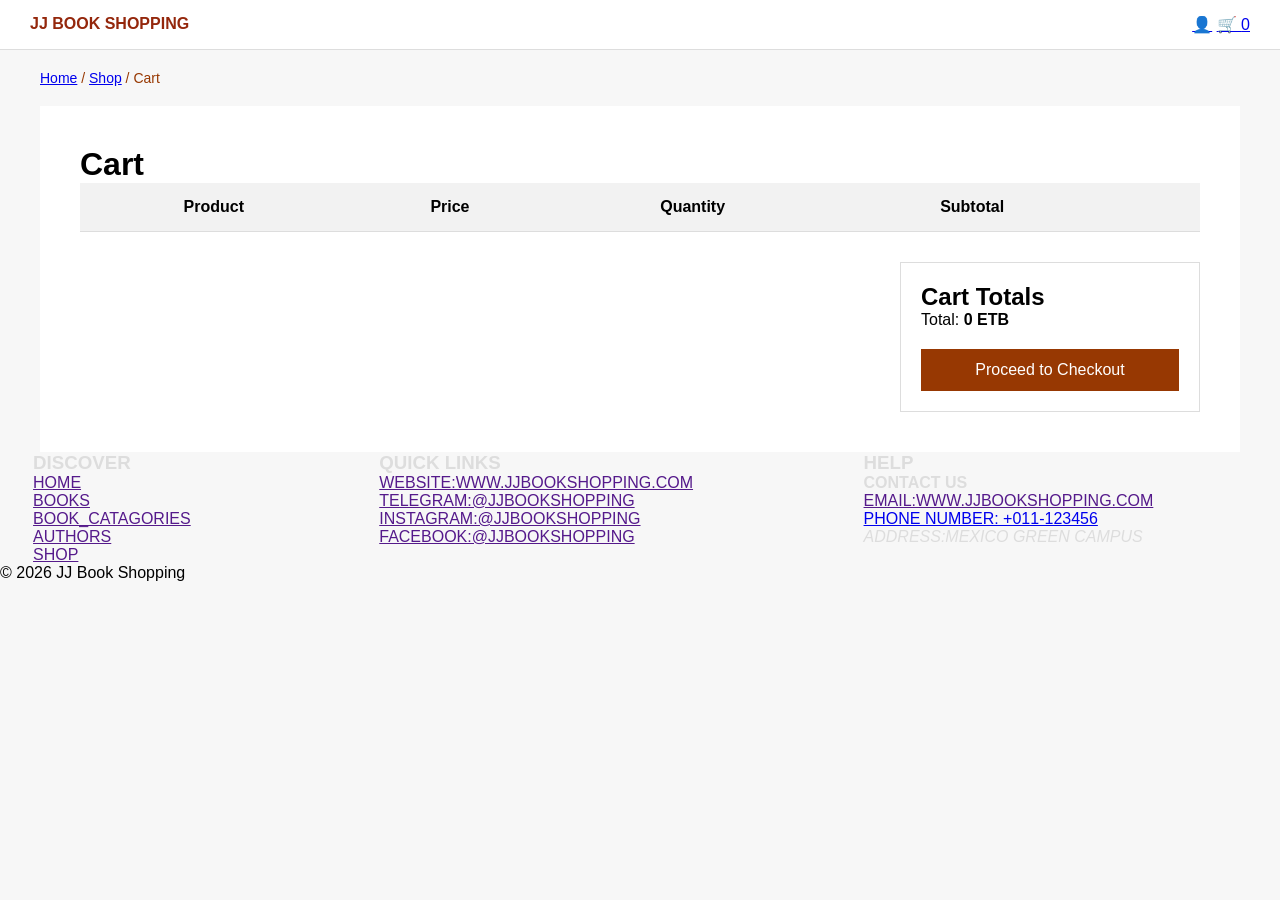
<file: cart/cart.html>
<!DOCTYPE html>
<html lang="en">
<head>
  <meta charset="UTF-8">
  <title>Cart</title>
  <meta name="viewport" content="width=device-width, initial-scale=1.0">
  <link rel="stylesheet" href="cart.css">
</head>
<body>

<!-- HEADER -->
<header class="header">
  <div class="logo">JJ BOOK SHOPPING</div>
  <div class="icons">
    <a href="../login/login.html">👤</a>
    <a href="cart.html">🛒 <span id="cartCount">0</span></a>
  </div>
</header>

<!-- BREADCRUMB -->
<nav class="breadcrumb">
  <a href="../index.html">Home</a> /
  <a href="../book/books.html">Shop</a> /
  <span>Cart</span>
</nav>

<!-- CART -->
<main class="cart-wrapper">

  <h1>Cart</h1>

  <table class="cart-table">
    <thead>
      <tr>
        <th>Product</th>
        <th>Price</th>
        <th>Quantity</th>
        <th>Subtotal</th>
        <th></th>
      </tr>
    </thead>

    <tbody id="cartItems">
      <!-- JS inserts rows -->
    </tbody>
  </table>

  <!-- TOTAL -->
  <div class="cart-totals">
    <h2>Cart Totals</h2>
    <p>Total: <strong id="cartTotal">0 ETB</strong></p>
    <a href="../checkout/checkout.html" class="checkout-btn">Proceed to Checkout</a>
  </div>

</main>
<!-- LOGIN MODAL -->
<div id="loginModal" class="modal">
  <div class="modal-box">
    <h3>Sign in required</h3>
    <p>Please sign in to continue checkout</p>

    <button onclick="goSignIn()">Sign In</button>
    <button class="close" onclick="closeModal()">Cancel</button>
  </div>
</div>
    <footer class="footer">
      <div class="foot">
        <div class="discover">
          <nav>
            <h3>DISCOVER </h3>
            <a href="">HOME</a>
            <a href="">BOOKS</a>
            <a href="">BOOK_CATAGORIES</a>
            <a href="">AUTHORS</a>
            <a href="">SHOP</a>
          </nav>
        </div>
        <div class="quicklink">
          <nav>
            <H3>QUICK LINKS</H3>
            <a href="">WEBSITE:WWW.JJBOOKSHOPPING.COM</a>
            <a href="">TELEGRAM:@JJBOOKSHOPPING</a>
            <a href="">INSTAGRAM:@JJBOOKSHOPPING</a>
            <a href="">FACEBOOK:@JJBOOKSHOPPING</a>
          </nav>
        </div>
        <div class="help">
          <NAV>
            <H3>HELP</H3>
            <h4>CONTACT US</h4>
            <a href="">EMAIL:WWW.JJBOOKSHOPPING.COM</a>
            <a href="TELL:+011-123456">PHONE NUMBER: +011-123456</a>
           <address> ADDRESS:MEXICO GREEN CAMPUS</address>
            <a href=""></a>
          </NAV>
        </div>
      </div>
      <p>© 2026 JJ Book Shopping</p>
    </footer>
<script src="cart.js"></script>
</body>
</html>
</file>
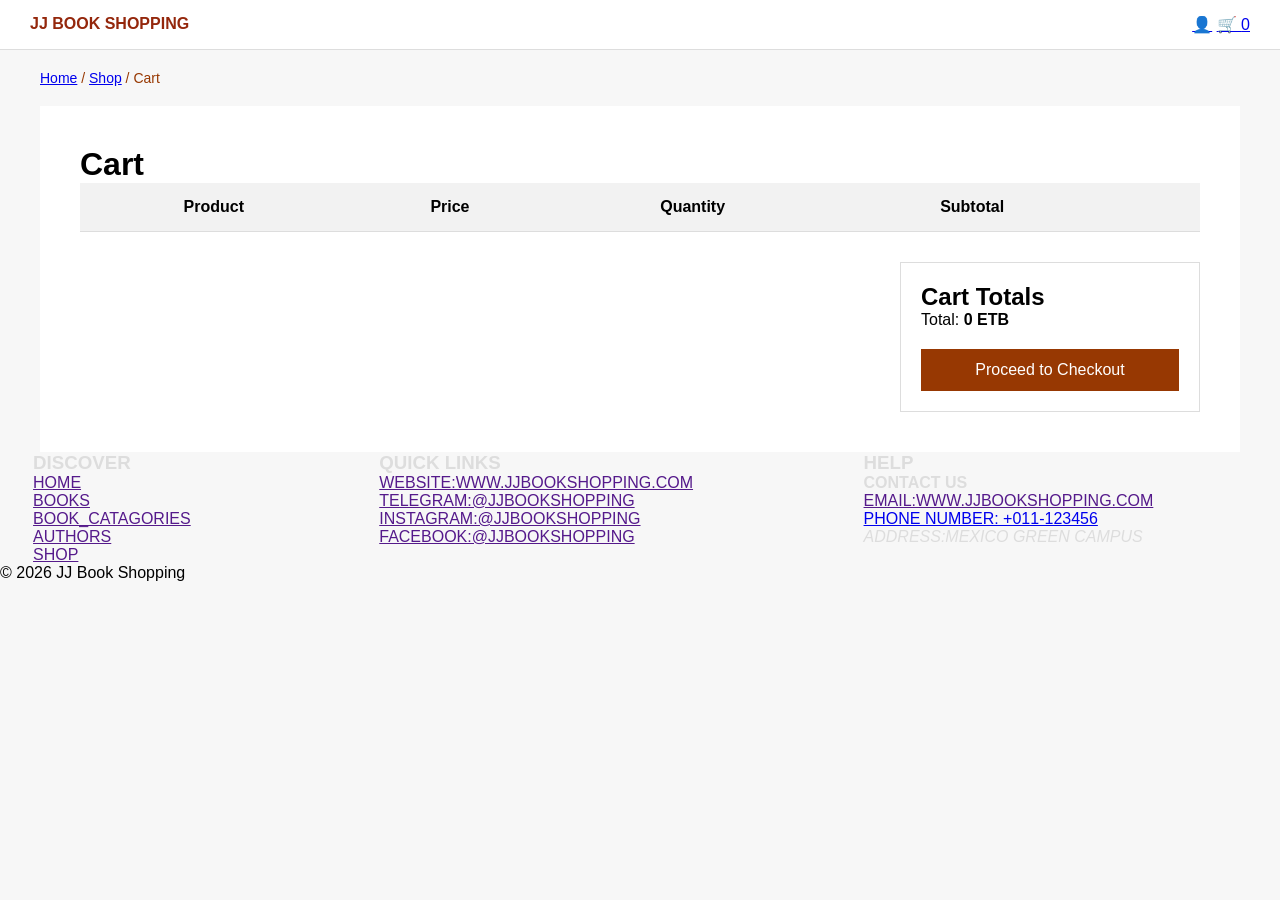
<file: checkout/checkout.html>
<!DOCTYPE html>
<html lang="en">
<head>
  <meta charset="UTF-8">
  <title>Checkout</title>
  <meta name="viewport" content="width=device-width, initial-scale=1.0">
  <link rel="stylesheet" href="checkout.css">
</head>
<body>

<div class="checkout-container">

  <h2>Checkout</h2>

  <form>
    <h3>Billing Details</h3>

    <input type="text" placeholder="Full Name" required>
    <input type="tel" placeholder="Phone Number (09XXXXXXXX)" required>
    <input type="text" placeholder="City (e.g. Addis Ababa)" required>
    <input type="text" placeholder="Sub-city / Area">
    <textarea placeholder="Street / House description"></textarea>

    <h3>Payment Method</h3>

    <label><input type="checkbox" checked> Cash on Delivery</label><br>
    <label><input type="checkbox"> Mobile Transfer (Coming Soon)</label>

    <button type="submit">Place Order</button>
  </form>

</div>

<script src="checkout.js"></script>
</body>
</html>
</file>
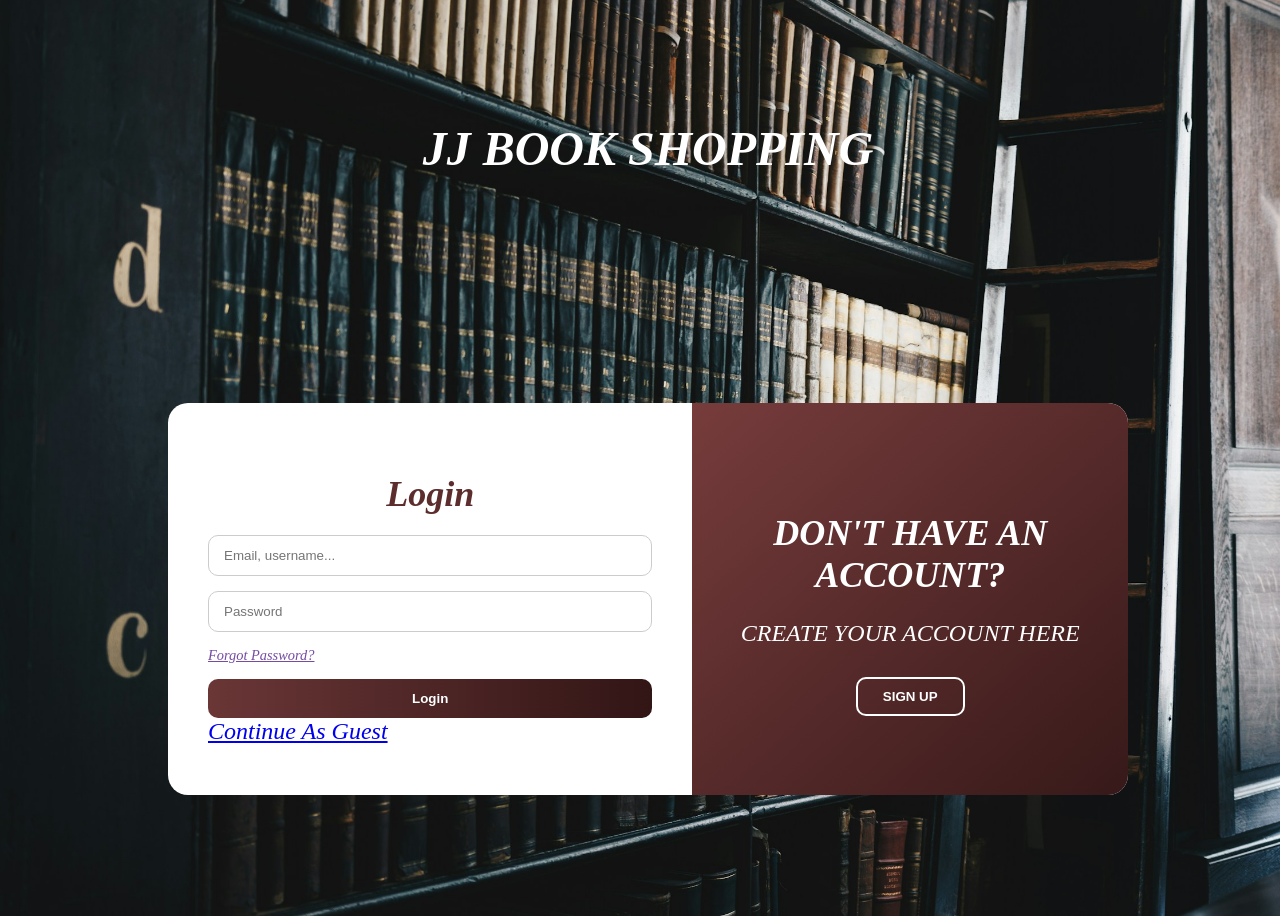
<file: login/login.html>
<!doctype html>
<html lang="en">
  <head>
    <meta charset="UTF-8" />
    <meta name="viewport" content="width=device-width, initial-scale=1.0" />
    <meta name="login" content="books shopping login page" />
    <meta http-equiv="X-UA-Compatible" content="ie=edge" />
    <title>Login & Sign Up</title>
    <link rel="stylesheet" href="login.css" />
  </head>
    <header >
      <div class="logo">JJ BOOK SHOPPING</div>
    </header>
  <body>

    <div class="wrapper" id="formWrapper">
      <div class="form-container login">
        <h2>Login</h2>
        <form action="">
          <input type="email" placeholder="Email, username..." required />
          <input type="password" placeholder="Password" required />
          <a href="#" class="forgot-password">Forgot password?</a>
          <button onclick="signIn()" type="submit" class="submit-btn">Login</button>
            <a href="#" onclick="guest()">Continue as Guest</a>
          <label class="accept-terms">
        </form>
      </div>
      <div class="form-container signup">
        <h2>Sign Up</h2>
        <form action="">
          <input type="text" placeholder="Username" required />
          <input type="email" placeholder="Email" required />
          <input type="number" placeholder="phone number" required/>
          <input type="password" placeholder="Password" required />
          <input type="password" placeholder="Confirmed Password" required />
          <label class="accept-terms">
            <input type="checkbox" required />I accept the terms &
            conditions</label
            >
            <button onclick="signIn()" type="submit" class="submit-btn">Sign Up</button>
            <a href="#" onclick="guest()">Continue as Guest</a>
        </form>
      </div>
      <div class="PAGE_SWITCH">
        <div id="PAGE">
          <h2>DON'T HAVE AN ACCOUNT?</h2>
          <p>CREATE YOUR ACCOUNT HERE</p>
        </div>
        <button class="switch-btn" id="toggleBtn">SIGN UP</button>
      </div>
    </div>
    <script src="login.js"></script>
  </body>
</html>
</file>
<file: cart/cart.css>
* {
  margin: 0;
  padding: 0;
  box-sizing: border-box;
}

body {
  font-family: "Segoe UI", Arial, sans-serif;
  background: #f7f7f7;
}

/* HEADER */
.header {
  background: white;
  padding: 15px 30px;
  display: flex;
  justify-content: space-between;
  border-bottom: 1px solid #ddd;
}
.foot nav {
  margin-left: 10% ;
  color: #ddd;
  text-decoration: none;
  display: grid;
  flex-direction: row;
  align-content: space-evenly;
  justify-items:left ;
}
.foot {
  display: grid;
  grid-template-columns: auto auto auto;
}
.foot H3{
  justify-items:normal;
}
.logo {
  font-weight: bold;
  color: #94270c;
}

/* BREADCRUMB */
.breadcrumb {
  max-width: 1200px;
  margin: 20px auto;
  font-size: 14px;
 color: rgb(151, 56, 2);
}

/* CART */
.cart-wrapper {
  max-width: 1200px;
  margin: auto;
  background: white;
  padding: 40px;
}

.cart-table {
  width: 100%;
  border-collapse: collapse;
  margin-bottom: 30px;
}

.cart-table th,
.cart-table td {
  border-bottom: 1px solid #ddd;
  padding: 15px;
  text-align: center;
}

.cart-table th {
  background: #f2f2f2;
}

.cart-table img {
  width: 60px;
}

.qty-input {
  width: 60px;
  padding: 5px;
}

/* TOTALS */
.cart-totals {
  width: 300px;
  margin-left: auto;
  border: 1px solid #ddd;
  padding: 20px;
}

.checkout-btn {
  display: block;
  margin-top: 20px;
  background: rgb(151, 56, 2);
  color: white;
  text-decoration: none;
  padding: 12px;
  text-align: center;
}
.modal {
  display: none;
  position: fixed;
  inset: 0;
  background: rgba(0,0,0,0.5);
  justify-content: center;
  align-items: center;
}

.modal-box {
  background: white;
  padding: 30px;
  width: 300px;
  text-align: center;
  border-radius: 6px;
}

.modal-box button {
  margin: 10px 0;
  width: 100%;
  padding: 10px;
}
</file>
<file: checkout/checkout.css>
body {
  font-family: Arial, sans-serif;
  background: #f7f7f7;
}

.checkout-container {
  max-width: 500px;
  background: white;
  margin: 40px auto;
  padding: 30px;
  border-radius: 6px;
}

input, textarea {
  width: 100%;
  padding: 10px;
  margin: 10px 0;
}

button {
  width: 100%;
  padding: 12px;
  background: #046bd2;
  color: white;
  border: none;
}
</file>
<file: login/login.css>
body {
    font-family: serif;
    font-style: oblique;
    background-image: url(shelf.jpg);
    background-repeat:no-repeat;
    background-position:center;
    background-size: cover;
    height: 100vh;
    width: 100VW;
    display: grid;
    grid-template-columns: repeat(auto-fit);
    align-items: center;
    justify-content: center;
    text-transform: capitalize;
    Font-size: 1.5em;
}
.logo {
  background: transparent;
  color: #ffffff;
  font-size: 2em;
  font-family:serif;
  font-weight:bolder;
  display: flex;
  justify-content: center;

}

.wrapper {
    background: #fff;
    border-radius: 20px;
    width: 75VW;
    overflow: hidden;
    display: flex;
    transition: all 0.3s ease;
}

.form-container {
    width: 50%;
    padding: 40px;
    transition: all 0.3s ease;
}

.form-container h2 {
    text-align: center;
    margin-bottom: 20px;
    color: #5d2d2d;
}

.form-container form {
    display: flex;
    flex-direction: column;
}

.form-container input:not([type="checkbox"]) {
    padding: 12px 15px;
    margin-bottom: 15px;
    border: 1px solid #ccc;
    border-radius: 10px;
}

.form-container input:focus {
    border: 2px solid   #5d2d2d;
    outline: none;
}

.form-container .submit-btn {
    margin-top: 15px;
    padding: 12px 15px;
    width: inherit;
    border-radius: 10px;
    cursor: pointer;
    font-weight: bold;
    color: white;
    border: none;
    background: linear-gradient(to right,  #6a3636, #321515);
    transition: background 0.3s ease;
}

.form-container .submit-btn:hover {
    background: linear-gradient(to left,  #7d4646, #3a2020);
}

/* Toggle Container (Right Side) Styling */
.PAGE_SWITCH {
    width: 40%;
    background: linear-gradient(to bottom right,#773c3c, #371919);
    color: white;
    display: flex;
    flex-direction: column;
    align-items: center;
    justify-content: center;
    text-align: center;
    padding: 40px;
    position: relative;
    transition: all 0.3s ease;
}

.PAGE_SWITCH h2 {
    margin-bottom: 20px;
}

.PAGE_SWITCH p {
    margin-bottom: 25px;
}

.PAGE_SWITCH .switch-btn {
    background: transparent;
    border: 2px solid white;
    color: white;
    font-weight: bold;
    border-radius: 10px;
    padding: 10px 25px;
    margin-top: 5px;
    cursor: pointer;
    transition: background 0.3s ease;
}

.PAGE_SWITCH .switch-btn:hover {
    background-color: #eee7e7;
    color: #321515;
}

/* --- Hide one form by default --- */
.form-container.login {
    display: block;
}

.wrapper.active .form-container.login {
    display: none;
}

.form-container.signup {
    display: none;
}

.wrapper.active .form-container.signup {
    display: block;
}

/* Forgot Password & Terms */
.forgot-password {
    text-decoration: none;
    color: #764ba2;
    font-size: 0.9rem;
    text-decoration: underline;
    align-self: flex-start;
}

.accept-terms {
    display: flex;
    align-items: center;
    margin-top: 10px;
    font-size: 0.9rem;
}

.accept-terms input[type="checkbox"] {
    margin: 0;
    margin-right: 8px;
}

/* --- Active State for Toggle --- */
/* This moves the Login form to the right and brings the Sign-up form into view */
.wrapper.active {
    flex-direction:row-reverse;
}
@media screen and (max-width: 768px) {
    .wrapper {
        flex-direction: column;
        max-width: 400px;
    }

    .form-container,
    .PAGE_SWITCH {
        width: 100%;
        padding: 20px;
    }
}
</file>
